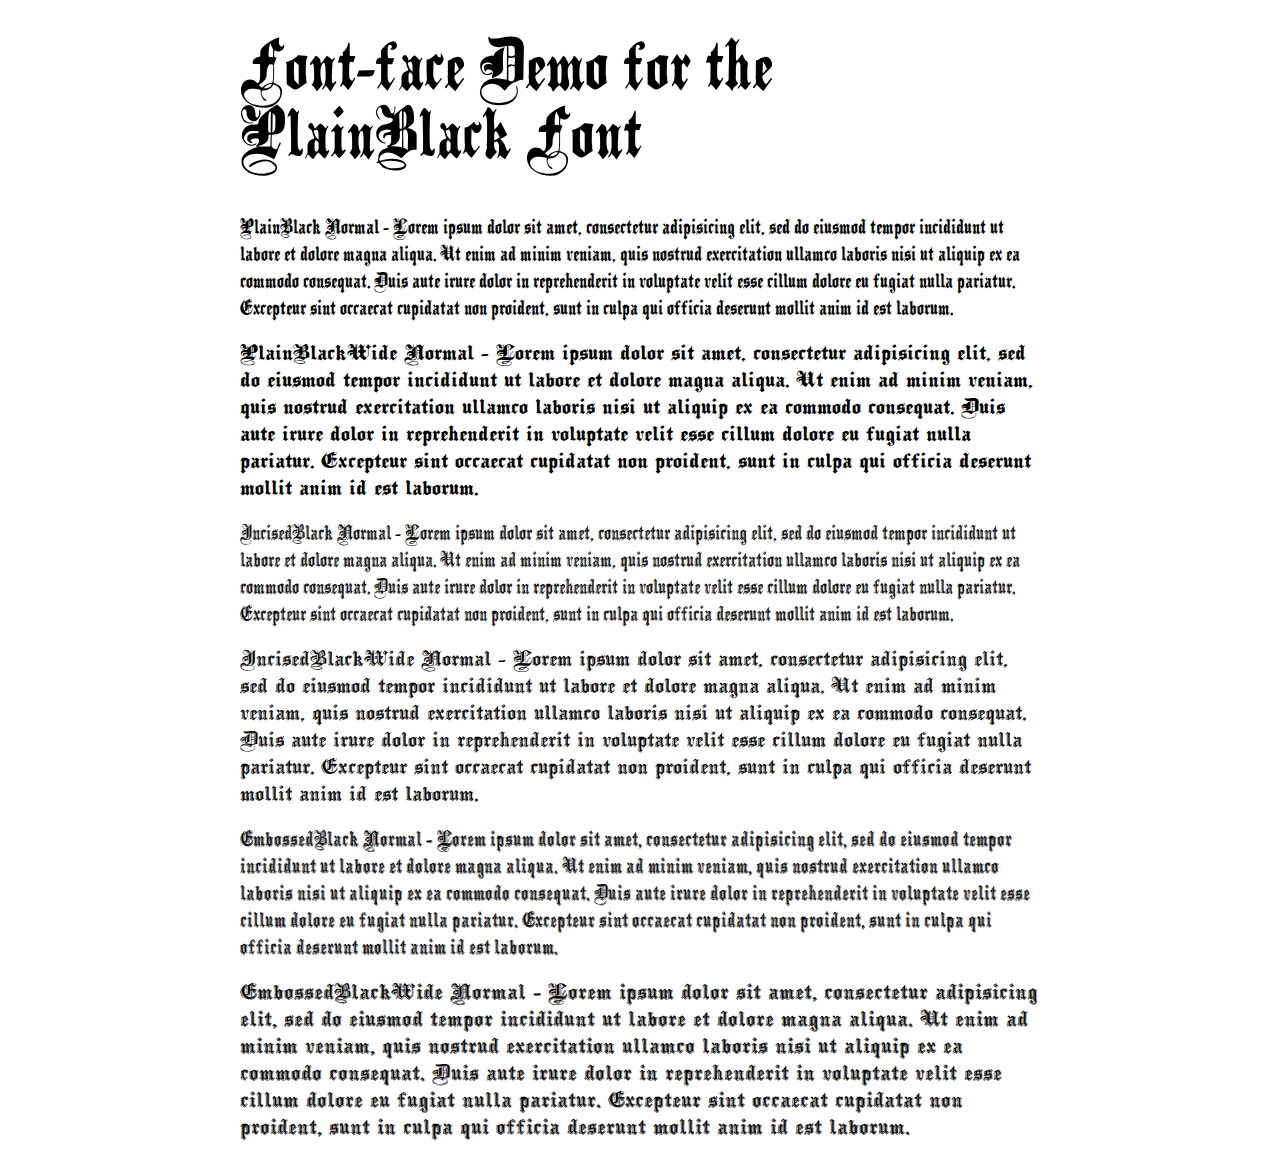
<file: fonts/demo.html>
<!DOCTYPE html PUBLIC "-//W3C//DTD XHTML 1.0 Strict//EN"
	"http://www.w3.org/TR/xhtml1/DTD/xhtml1-strict.dtd">

<html xmlns="http://www.w3.org/1999/xhtml" xml:lang="en" lang="en">
<head>
	<meta http-equiv="Content-Type" content="text/html; charset=utf-8"/>

	<title>Font Face Demo</title>
	<link rel="stylesheet" href="stylesheet.css" type="text/css" charset="utf-8">
	<style type="text/css" media="screen">
		h1.fontface {font: 60px/68px 'PlainBlackNormal', Arial, sans-serif;letter-spacing: 0;}

		p.style1 {font: 18px/27px 'PlainBlackNormal', Arial, sans-serif;}
		p.style2 {font: 18px/27px 'PlainBlackWideNormal', Arial, sans-serif;}
		p.style3 {font: 18px/27px 'IncisedBlackNormal', Arial, sans-serif;}
		p.style4 {font: 18px/27px 'IncisedBlackWideNormal', Arial, sans-serif;}
		p.style5 {font: 18px/27px 'EmbossedBlackNormal', Arial, sans-serif;}
		p.style6 {font: 18px/27px 'EmbossedBlackWideNormal', Arial, sans-serif;}
		
		#container {
			width: 800px;
			margin-left: auto;
			margin-right: auto;
		}
	</style>
</head>

<body>
	<div id="container">
		<h1 class="fontface">Font-face Demo for the PlainBlack Font</h1>
	
	 

	<p class="style1">PlainBlack Normal - Lorem ipsum dolor sit amet, consectetur adipisicing elit, sed do eiusmod tempor incididunt ut labore et dolore magna aliqua. Ut enim ad minim veniam, quis nostrud exercitation ullamco laboris nisi ut aliquip ex ea commodo consequat. Duis aute irure dolor in reprehenderit in voluptate velit esse cillum dolore eu fugiat nulla pariatur. Excepteur sint occaecat cupidatat non proident, sunt in culpa qui officia deserunt mollit anim id est laborum.</p>

	 

	<p class="style2">PlainBlackWide Normal - Lorem ipsum dolor sit amet, consectetur adipisicing elit, sed do eiusmod tempor incididunt ut labore et dolore magna aliqua. Ut enim ad minim veniam, quis nostrud exercitation ullamco laboris nisi ut aliquip ex ea commodo consequat. Duis aute irure dolor in reprehenderit in voluptate velit esse cillum dolore eu fugiat nulla pariatur. Excepteur sint occaecat cupidatat non proident, sunt in culpa qui officia deserunt mollit anim id est laborum.</p>

	 

	<p class="style3">IncisedBlack Normal - Lorem ipsum dolor sit amet, consectetur adipisicing elit, sed do eiusmod tempor incididunt ut labore et dolore magna aliqua. Ut enim ad minim veniam, quis nostrud exercitation ullamco laboris nisi ut aliquip ex ea commodo consequat. Duis aute irure dolor in reprehenderit in voluptate velit esse cillum dolore eu fugiat nulla pariatur. Excepteur sint occaecat cupidatat non proident, sunt in culpa qui officia deserunt mollit anim id est laborum.</p>

	 

	<p class="style4">IncisedBlackWide Normal - Lorem ipsum dolor sit amet, consectetur adipisicing elit, sed do eiusmod tempor incididunt ut labore et dolore magna aliqua. Ut enim ad minim veniam, quis nostrud exercitation ullamco laboris nisi ut aliquip ex ea commodo consequat. Duis aute irure dolor in reprehenderit in voluptate velit esse cillum dolore eu fugiat nulla pariatur. Excepteur sint occaecat cupidatat non proident, sunt in culpa qui officia deserunt mollit anim id est laborum.</p>

	 

	<p class="style5">EmbossedBlack Normal - Lorem ipsum dolor sit amet, consectetur adipisicing elit, sed do eiusmod tempor incididunt ut labore et dolore magna aliqua. Ut enim ad minim veniam, quis nostrud exercitation ullamco laboris nisi ut aliquip ex ea commodo consequat. Duis aute irure dolor in reprehenderit in voluptate velit esse cillum dolore eu fugiat nulla pariatur. Excepteur sint occaecat cupidatat non proident, sunt in culpa qui officia deserunt mollit anim id est laborum.</p>

	 

	<p class="style6">EmbossedBlackWide Normal - Lorem ipsum dolor sit amet, consectetur adipisicing elit, sed do eiusmod tempor incididunt ut labore et dolore magna aliqua. Ut enim ad minim veniam, quis nostrud exercitation ullamco laboris nisi ut aliquip ex ea commodo consequat. Duis aute irure dolor in reprehenderit in voluptate velit esse cillum dolore eu fugiat nulla pariatur. Excepteur sint occaecat cupidatat non proident, sunt in culpa qui officia deserunt mollit anim id est laborum.</p>

		</div>
</body>
</html>
</file>
<file: fonts/stylesheet.css>
/* Generated by Font Squirrel (http://www.fontsquirrel.com) on September 3, 2011 02:46:16 AM America/New_York */



@font-face {
    font-family: 'PlainBlackNormal';
    src: url('Plain_Black-webfont.eot');
    src: url('Plain_Black-webfont.eot?#iefix') format('embedded-opentype'),
         url('Plain_Black-webfont.woff') format('woff'),
         url('Plain_Black-webfont.ttf') format('truetype'),
         url('Plain_Black-webfont.svg#PlainBlackNormal') format('svg');
    font-weight: normal;
    font-style: normal;

}

@font-face {
    font-family: 'PlainBlackWideNormal';
    src: url('Plain_Black_Wide-webfont.eot');
    src: url('Plain_Black_Wide-webfont.eot?#iefix') format('embedded-opentype'),
         url('Plain_Black_Wide-webfont.woff') format('woff'),
         url('Plain_Black_Wide-webfont.ttf') format('truetype'),
         url('Plain_Black_Wide-webfont.svg#PlainBlackWideNormal') format('svg');
    font-weight: normal;
    font-style: normal;

}

@font-face {
    font-family: 'IncisedBlackNormal';
    src: url('Incised_Black-webfont.eot');
    src: url('Incised_Black-webfont.eot?#iefix') format('embedded-opentype'),
         url('Incised_Black-webfont.woff') format('woff'),
         url('Incised_Black-webfont.ttf') format('truetype'),
         url('Incised_Black-webfont.svg#IncisedBlackNormal') format('svg');
    font-weight: normal;
    font-style: normal;

}

@font-face {
    font-family: 'IncisedBlackWideNormal';
    src: url('Incised_Black_Wide-webfont.eot');
    src: url('Incised_Black_Wide-webfont.eot?#iefix') format('embedded-opentype'),
         url('Incised_Black_Wide-webfont.woff') format('woff'),
         url('Incised_Black_Wide-webfont.ttf') format('truetype'),
         url('Incised_Black_Wide-webfont.svg#IncisedBlackWideNormal') format('svg');
    font-weight: normal;
    font-style: normal;

}

@font-face {
    font-family: 'EmbossedBlackNormal';
    src: url('Embossed_Black_Normal-webfont.eot');
    src: url('Embossed_Black_Normal-webfont.eot?#iefix') format('embedded-opentype'),
         url('Embossed_Black_Normal-webfont.woff') format('woff'),
         url('Embossed_Black_Normal-webfont.ttf') format('truetype'),
         url('Embossed_Black_Normal-webfont.svg#EmbossedBlackNormal') format('svg');
    font-weight: normal;
    font-style: normal;

}

@font-face {
    font-family: 'EmbossedBlackWideNormal';
    src: url('Embossed_Black_Wide-webfont.eot');
    src: url('Embossed_Black_Wide-webfont.eot?#iefix') format('embedded-opentype'),
         url('Embossed_Black_Wide-webfont.woff') format('woff'),
         url('Embossed_Black_Wide-webfont.ttf') format('truetype'),
         url('Embossed_Black_Wide-webfont.svg#EmbossedBlackWideNormal') format('svg');
    font-weight: normal;
    font-style: normal;

}
</file>
